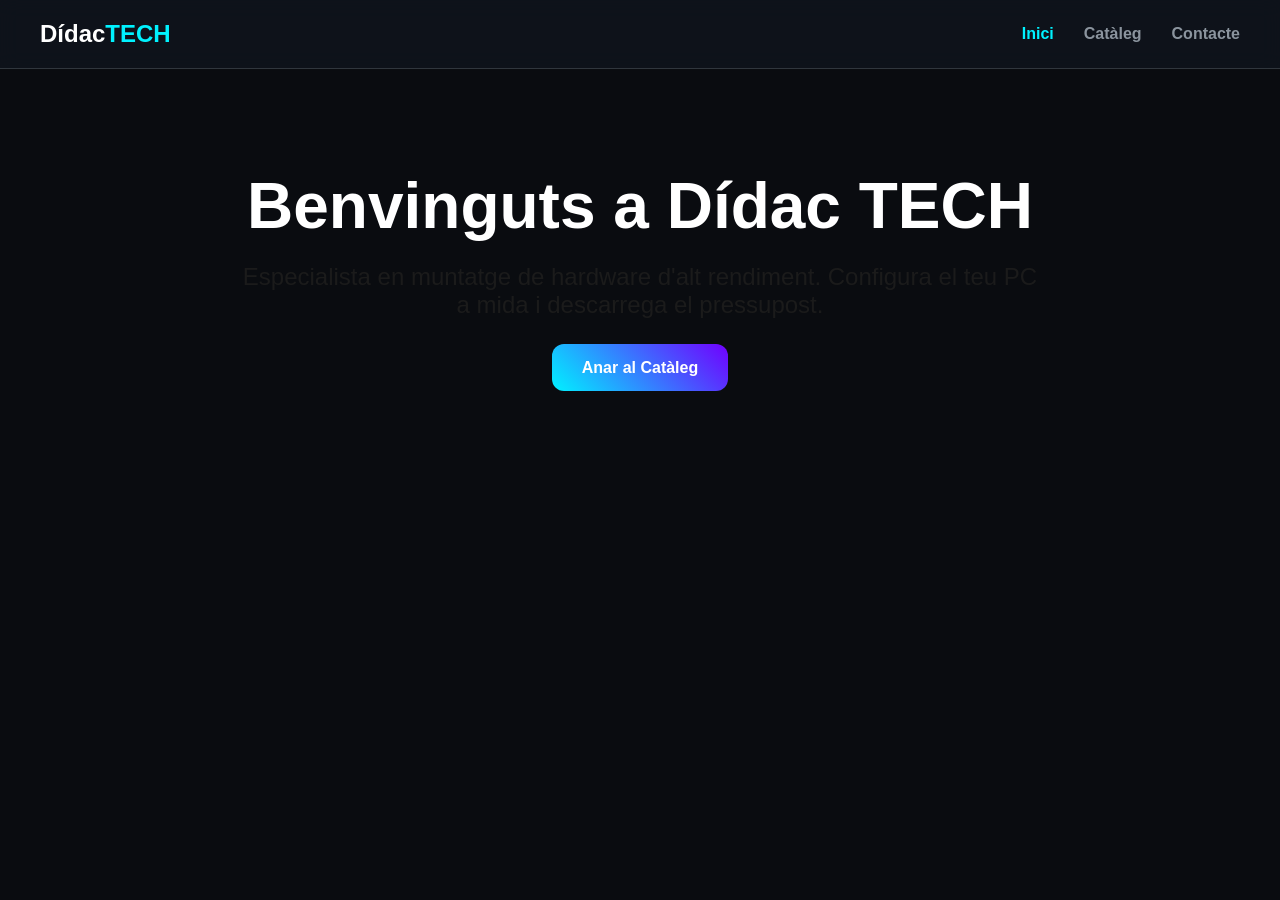
<file: HTML/index.html>
<!DOCTYPE html>
<html lang="ca">
<head>
    <meta charset="UTF-8">
    <title>Inici | Dídac TECH</title>
    <link rel="stylesheet" href="../CSS/estilos.css">
</head>
<body>
    <header>
        <nav>
            <div class="logo">Dídac<span>TECH</span></div>
            
            <ul>
                <li><a href="index.html" class="active">Inici</a></li>
                <li><a href="productos.html">Catàleg</a></li>
                <li><a href="contacto.html">Contacte</a></li>
            </ul>
        </nav>
    </header>
    <main style="text-align: center; padding: 100px 20px;">
        <h1 style="font-size: 4rem; margin-bottom: 20px;">Benvinguts a Dídac TECH</h1>
        <p style="font-size: 1.5rem; color: #1b1b1b; max-width: 800px; margin: 0 auto 40px;">
            Especialista en muntatge de hardware d'alt rendiment. 
            Configura el teu PC a mida i descarrega el pressupost.
        </p>
        <a href="productos.html" class="btn-primary" style="text-decoration: none;">Anar al Catàleg</a>
    </main>
</body>
</html>
</file>
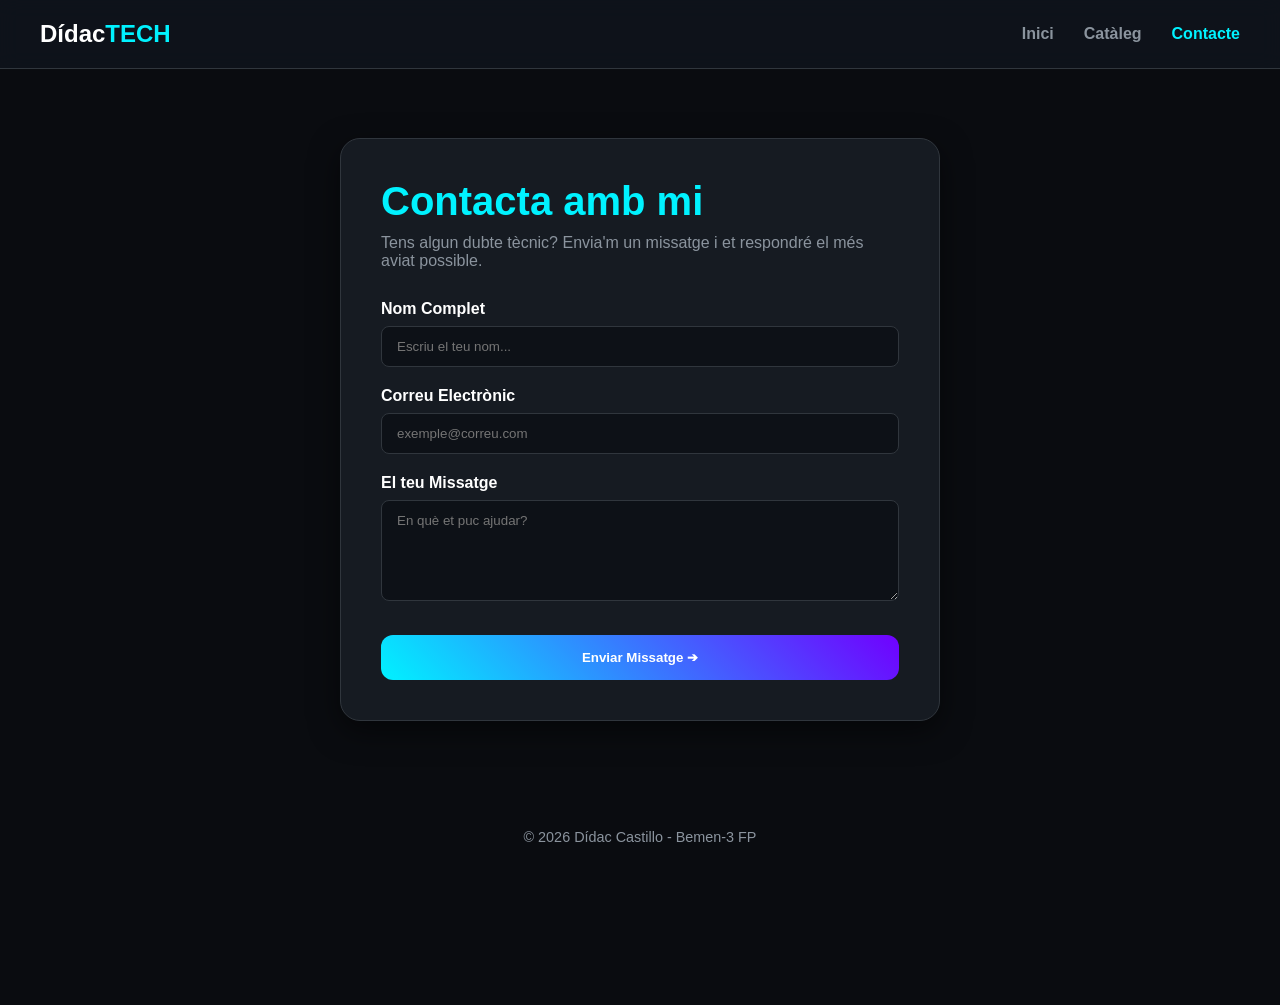
<file: HTML/contacto.html>
<!DOCTYPE html>
<html lang="ca">
<head>
    <meta charset="UTF-8">
    <title>Contacte | Dídac TECH</title>
    <link rel="stylesheet" href="../CSS/estilos.css">
</head>
<body>
    <header>
        <nav>
            <div class="logo">Dídac<span>TECH</span></div>
            <ul>
                <li><a href="index.html">Inici</a></li>
                <li><a href="productos.html">Catàleg</a></li>
                <li><a href="contacto.html" class="active">Contacte</a></li>
            </ul>
        </nav>
    </header>

    <main class="contact-container">
        <div class="contact-card">
            <h1>Contacta amb mi</h1>
            <p>Tens algun dubte tècnic? Envia'm un missatge i et respondré el més aviat possible.</p>
            
            <form id="contactForm">
                <div class="input-group">
                    <label>Nom Complet</label>
                    <input type="text" placeholder="Escriu el teu nom..." required>
                </div>

                <div class="input-group">
                    <label>Correu Electrònic</label>
                    <input type="email" placeholder="exemple@correu.com" required>
                </div>

                <div class="input-group">
                    <label>El teu Missatge</label>
                    <textarea rows="5" placeholder="En què et puc ajudar?"></textarea>
                </div>

                <button type="submit" class="btn-primary">Enviar Missatge ➔</button>
            </form>
        </div>
    </main>

    <footer>
        <p>© 2026 Dídac Castillo - Bemen-3 FP</p>
    </footer>
</body>
</html>
</file>
<file: CSS/estilos.css>
:root {
    --bg: #0a0c10;
    --card-bg: #161b22;
    --accent: #00f2ff;
    --accent-dark: #7000ff;
    --text: #ffffff;
}

* { margin: 0; padding: 0; box-sizing: border-box; font-family: 'Plus Jakarta Sans', sans-serif; }

body { background-color: var(--bg); color: var(--text); padding-bottom: 120px; }

header { background: rgba(16, 21, 29, 0.8); backdrop-filter: blur(10px); padding: 20px; position: sticky; top: 0; z-index: 100; border-bottom: 1px solid #30363d; }

nav { display: flex; justify-content: space-between; align-items: center; max-width: 1200px; margin: 0 auto; }

.logo { font-weight: 800; font-size: 1.5rem; color: var(--text); }
.logo span { color: var(--accent); }

nav ul { display: flex; list-style: none; gap: 30px; }
nav a { text-decoration: none; color: #8b949e; font-weight: 600; transition: 0.3s; }
nav a:hover, nav a.active { color: var(--accent); }

/* Grid de Productes */
.grid-container { display: grid; grid-template-columns: repeat(auto-fit, minmax(280px, 1fr)); gap: 25px; padding: 40px 5%; max-width: 1200px; margin: 0 auto; }

.card { background: var(--card-bg); border-radius: 20px; border: 1px solid #30363d; overflow: hidden; transition: 0.3s; }
.card:hover { transform: translateY(-10px); border-color: var(--accent); }

.card img { width: 100%; height: 200px; object-fit: cover; }
.card-content { padding: 20px; }
.price { color: var(--accent); font-size: 1.5rem; font-weight: 800; margin: 15px 0; }

.btn-select { width: 100%; padding: 12px; background: #21262d; border: 1px solid #30363d; color: white; border-radius: 10px; cursor: pointer; display: flex; align-items: center; justify-content: center; gap: 10px; }
.comp-check:checked + .btn-select { background: rgba(0, 242, 255, 0.1); border-color: var(--accent); color: var(--accent); }

/* Barra de Total Fixa */
.sticky-checkout { position: fixed; bottom: 0; left: 0; width: 100%; background: rgba(10, 12, 16, 0.95); backdrop-filter: blur(15px); border-top: 2px solid var(--accent); padding: 20px 5%; display: flex; justify-content: center; z-index: 1000; }
.checkout-content { display: flex; align-items: center; justify-content: space-between; width: 100%; max-width: 1100px; }

#totalViu { font-size: 2rem; font-weight: 800; color: var(--accent); }
.user-input { background: #21262d; border: 1px solid #30363d; color: white; padding: 10px; border-radius: 8px; width: 250px; }

.btn-primary { background: linear-gradient(45deg, var(--accent), var(--accent-dark)); border: none; padding: 15px 30px; color: white; font-weight: 700; border-radius: 12px; cursor: pointer; transition: 0.3s; }
.btn-primary:hover { transform: scale(1.05); box-shadow: 0 0 20px rgba(0, 242, 255, 0.4); }
/* Disseny del formulari de contacte */
.contact-container {
    display: flex;
    justify-content: center;
    align-items: center;
    min-height: 80vh;
    padding: 20px;
}

.contact-card {
    background: var(--card-bg);
    padding: 40px;
    border-radius: 20px;
    border: 1px solid #30363d;
    max-width: 600px;
    width: 100%;
    box-shadow: 0 10px 30px rgba(0,0,0,0.5);
}

.contact-card h1 {
    color: var(--accent);
    margin-bottom: 10px;
    font-size: 2.5rem;
}

.contact-card p {
    color: #8b949e;
    margin-bottom: 30px;
}

.input-group {
    margin-bottom: 20px;
    text-align: left;
}

.input-group label {
    display: block;
    margin-bottom: 8px;
    font-weight: 600;
    color: var(--text);
}

.input-group input, 
.input-group textarea {
    width: 100%;
    padding: 12px 15px;
    background: #0d1117;
    border: 1px solid #30363d;
    color: white;
    border-radius: 8px;
    outline: none;
    transition: 0.3s;
}

.input-group input:focus, 
.input-group textarea:focus {
    border-color: var(--accent);
    box-shadow: 0 0 10px rgba(0, 242, 255, 0.2);
}

.contact-card .btn-primary {
    width: 100%;
    margin-top: 10px;
}

footer {
    text-align: center;
    padding: 40px;
    color: #8b949e;
    font-size: 0.9rem;
}
</file>
